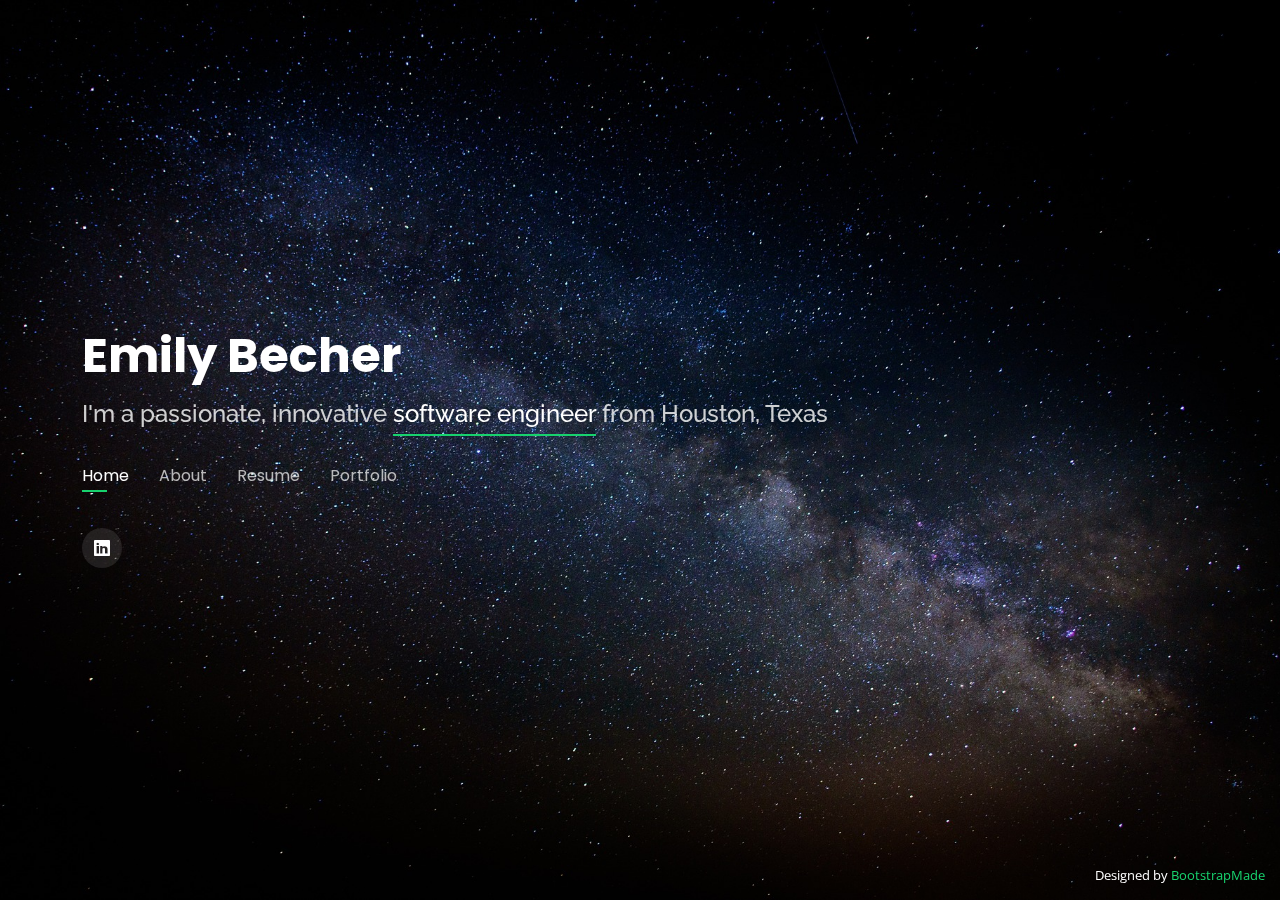
<file: index.html>
<!DOCTYPE html>
<html lang="en">

<head>
  <meta charset="utf-8">
  <meta content="width=device-width, initial-scale=1.0" name="viewport">

  <title>Personal Bootstrap Template</title>
  <meta content="" name="description">
  <meta content="" name="keywords">

  <!-- Favicons -->
  <link href="assets/img/favicon.png" rel="icon">
  <link href="assets/img/apple-touch-icon.png" rel="apple-touch-icon">

  <!-- Google Fonts -->
  <link
    href="https://fonts.googleapis.com/css?family=Open+Sans:300,300i,400,400i,600,600i,700,700i|Raleway:300,300i,400,400i,500,500i,600,600i,700,700i|Poppins:300,300i,400,400i,500,500i,600,600i,700,700i"
    rel="stylesheet">

  <!-- Vendor CSS Files -->
  <link href="assets/vendor/bootstrap/css/bootstrap.min.css" rel="stylesheet">
  <link href="assets/vendor/bootstrap-icons/bootstrap-icons.css" rel="stylesheet">
  <link href="assets/vendor/boxicons/css/boxicons.min.css" rel="stylesheet">
  <link href="assets/vendor/glightbox/css/glightbox.min.css" rel="stylesheet">
  <link href="assets/vendor/remixicon/remixicon.css" rel="stylesheet">
  <link href="assets/vendor/swiper/swiper-bundle.min.css" rel="stylesheet">

  <!-- Template Main CSS File -->
  <link href="assets/css/style.css" rel="stylesheet">

  <!-- =======================================================
  * Template Name: Personal
  * Updated: Jul 27 2023 with Bootstrap v5.3.1
  * Template URL: https://bootstrapmade.com/personal-free-resume-bootstrap-template/
  * Author: BootstrapMade.com
  * License: https://bootstrapmade.com/license/
  ======================================================== -->
</head>

<body>

  <!-- ======= Header ======= -->
  <header id="header">
    <div class="container">

      <h1><a href="index.html">Emily Becher</a></h1>
      <!-- Uncomment below if you prefer to use an image logo -->
      <!-- <a href="index.html" class="mr-auto"><img src="assets/img/logo.png" alt="" class="img-fluid"></a> -->
      <h2>I'm a passionate, innovative <span>software engineer</span> from Houston, Texas</h2>

      <nav id="navbar" class="navbar">
        <ul>
          <li><a class="nav-link active" href="#header">Home</a></li>
          <li><a class="nav-link" href="#about">About</a></li>
          <li><a class="nav-link" href="#resume">Resume</a></li>
          <li><a class="nav-link" href="#portfolio">Portfolio</a></li>
          <!-- <li><a class="nav-link" href="#contact">Contact</a></li> -->
        </ul>
        <i class="bi bi-list mobile-nav-toggle"></i>
      </nav><!-- .navbar -->

      <div class="social-links">
        <!-- <a href="#" class="twitter"><i class="bi bi-twitter"></i></a>
        <a href="#" class="facebook"><i class="bi bi-facebook"></i></a>
        <a href="#" class="instagram"><i class="bi bi-instagram"></i></a> -->
        <a href="https://www.linkedin.com/in/emily-becher-rn-jd-llm-6649b134/" class="linkedin"><i
            class="bi bi-linkedin"></i></a>
      </div>

    </div>
  </header><!-- End Header -->

  <!-- ======= About Section ======= -->
  <section id="about" class="about">

    <!-- ======= About Me ======= -->
    <div class="about-me container">

      <div class="section-title">
        <h2>About</h2>
        <p>Learn more about me</p>
      </div>

      <div class="row">
        <div class="col-lg-4" data-aos="fade-right">
          <img src="assets/img/me.jpg" class="img-fluid" alt="">
        </div>
        <div class="col-lg-8 pt-4 pt-lg-0 content" data-aos="fade-left">
          <h3> Java &amp; Python programmer, web developer, artificial intelligence engineer</h3>
          <!-- <p class="fst-italic">
            Dedicated professional with an unwavering committment to qualify and innovation.
          </p>
          <div class="row">
            <div class="col-lg-6">
              <ul>
                <li><i class="bi bi-chevron-right"></i> <strong>Birthday:</strong> <span>September 6</span></li>
                <li><i class="bi bi-chevron-right"></i> <strong>City:</strong> <span>Houston, TX USA</span></li>
              </ul>
            </div>
            <div class="col-lg-6">
              <ul>
                <li><i class="bi bi-chevron-right"></i> <strong>Degree:</strong> <span>Bachelor in Computer
                    Science</span></li>
                <li><i class="bi bi-chevron-right"></i> <strong>Email:</strong> <span>emilybecherrn@yahoo.com</span>
                </li>

              </ul>
            </div>
          </div> -->
          <p class="fst-italic">
          <ul>
            <li>Proficient in multiple programming languages, including Java, Python, JavaScript, HTML, CSS, SQL, C++.
            </li>

            <li>Experienced in full stack web development utilizing HTML, CSS, JavaScript, Node.js, Express.js, Mongoose
              and MongoDB.</li>

            <li>Knowledgeable in artificial intelligence engineering, machine learning, supervised and unsupervised deep
              learning/neural networks.</li>

            <li>Amazon Web Services Cloud proficient</li>

            <li>Valid secret security clearance </li> </u>

            </p>
        </div>
      </div>

    </div><!-- End About Me -->






  </section><!-- End About Section -->

  <!-- ======= Resume Section ======= -->
  <section id="resume" class="resume">
    <div class="container">

      <div class="section-title">
        <h2>Resume</h2>
        <p>Check My Resume</p>
      </div>

      <div class="row">
        <div class="col-lg-6">
          <h3 class="resume-title">Sumary</h3>
          <div class="resume-item pb-0">
            <h4>Emily Becher</h4>
            <p><em> I am embarking on a new journey as a software engineer. I aspire to combine my expertise and passion
                in these exciting field.</em></p>
            <p>
            <ul>
              <li>Houston, Texas, United States</li>
              <li>(214) 235-7163</li>
              <li>emilybecherrn@yahoo.com</li>
            </ul>
            </p>
          </div>

          <h3 class="resume-title">Education</h3>
          <div class="resume-item">
            <h4>Bachelor of Computer Science</h4>
            <h5>2021 - 2023</h5>
            <p><em>Western Governors Univerity, Millcreek, UT</em></p>
            <p> </p>
          </div>
          <div class="resume-item">
            <h4>Juris Doctor</h4>
            <h5>2016 - 2019</h5>
            <p><em>University of Houston Law Center, Houston, TX</em></p>
            <p></p>
          </div>
          <div class="resume-item">
            <h4> Master of Science (M.S) Family Nurse Practitioner</h4>
            <h5>2008 - 2012</h5>
            <p><em>University of Texas at Arlington, Arlington, TX</em></p>
            <p></p>
          </div>
        </div>
        <div class="col-lg-6">
          <h3 class="resume-title">Professional Experience</h3>
          <div class="resume-item">
            <h4>Family Nurse Practitioner</h4>
            <h4>Physician's Resources, Inc</h4>
            <h5>2016 - Present</h5>
            <p><em>Houston, TX </em></p>
            <p>
            <ul>
              <li> Provide comprehensive primary healthcare to patients of all ages, including assessment, diagnosis,
                treatment and management of minor ailments and chronic diseases</li>
              <li>Perform physical examinations, order and interpret diagnostic tests, and develop personalized care
                plans based on the patients' health needs and goals. </li>
              <li>Prescribe medications, therapies, and interventions, while promoting preventive care and patient
                education to improve overall health outcomes</li>

            </ul>
            </p>
          </div>
          <div class="resume-item">
            <h4>Attorney</h4>
            <h4>Luccia-Evans, LLC</h4>
            <h5>2020 - 2022</h5>
            <p><em>Houston, TX</em></p>
            <p>
            <ul>
              <li>Provide legal representation and defense to physicians, hospitals, and allied health personnel in
                medical malpractice litigation, ensuring their rights and interests are protected.</li>
              <li>Responsiblities include filing and responding to discovery, composing court motions, drafting case
                summaries and deposing witnesses</li>

            </ul>
            </p>
          </div>
        </div>
      </div>

    </div>
  </section>



  <!-- ======= Portfolio Section ======= -->
  <section id="portfolio" class="portfolio">
    <div class="container">

      <div class="section-title">
        <h2>Portfolio</h2>
        <p>My Works</p>
      </div>

      <div class="row portfolio-container">

        <div class="col-lg-4 col-md-6 portfolio-item filter-app">
          <div class="portfolio-wrap">
            <img src="assets/img/portfolio/portfolio-1.jpg" class="img-fluid" style="max-height: 100%" alt="">
            <div class="portfolio-info">
              <h4>Java</h4>
              <p>Java application that provides for appointment scheduling and updates,
                categorizing appointments by type for efficient organization.
                Additionally, it handles different time zones, coordinating across regions.</p>
              <a href="https://github.com/EmilyB78/Java-appointment-scheduling-application.git"
                class="icon-link d-inline-flex align-items-center">
                github</a>
            </div>
          </div>
        </div>

        <div class="col-lg-4 col-md-6 portfolio-item filter-web">
          <div class="portfolio-wrap">
            <img src="assets/img/portfolio/portfolio-2.jpg" class="img-fluid" style="max-height: 100%" alt="">

            <div class="portfolio-info">
              <h4>Python</h4>
              <p>Python application that employs machine learning algorithms to accurately
                diagnose patients with congestive heart failure.</p>
              <a href="https://github.com/EmilyB78/PythonMLApp/" class="icon-link d-inline-flex align-items-center">
                github</a>
            </div>
          </div>
        </div>

        <div class="col-lg-4 col-md-6 portfolio-item filter-app">
          <div class="portfolio-wrap">
            <img src="assets/img/portfolio/portfolio-3.jpg" class="img-fluid" style="max-height: 100%" alt="">

            <div class="portfolio-info">
              <h4>Data Analysis</h4>
              <p>Data analysis on Titanic survivors explores survival rates, passenger demographics
                and correlations between various attributes. Utilization of pandas, numpy, and matplotlib class.</p>
              <a href="https://github.com/EmilyB78/Titanic-Data-Analysis.git"
                class="icon-link d-inline-flex align-items-center">
                github</a>
              <div class="portfolio-links">
                <!-- <a href="assets/img/portfolio/portfolio-3.jpg" data-gallery="portfolioGallery" class="portfolio-lightbox" title="Data Analysis"><i class="bx bx-plus"></i></a>
                <a href="portfolio-details.html" data-gallery="portfolioDetailsGallery" data-glightbox="type: external" class="portfolio-details-lightbox" title="Portfolio Details"><i class="bx bx-link"></i></a>
              </div> -->
              </div>
            </div>
          </div>
        </div>

        <div class="col-lg-4 col-md-6 portfolio-item filter-app">
          <div class="portfolio-wrap">
            <img src="assets/img/portfolio/portfolio-4.jpg" class="img-fluid" style="max-height: 100%" alt="">
            <div class="portfolio-info">
              <h4>Convolutional Neural Network</h4>
              <p>Deep learning using numpy, keras, and tensorflow to create an application able to recognize images.
              </p>
              <a href="https://github.com/EmilyB78/Deep-Learning-Neural-Network.git"
                class="icon-link d-inline-flex align-items-center">
                github</a>
              <div class="portfolio-links">
                <!-- <a href="assets/img/portfolio/portfolio-4.jpg" data-gallery="portfolioGallery" class="portfolio-lightbox" title="Card 2"><i class="bx bx-plus"></i></a>
              <a href="portfolio-details.html" data-gallery="portfolioDetailsGallery" data-glightbox="type: external" class="portfolio-details-lightbox" title="Portfolio Details"><i class="bx bx-link"></i></a>
            </div>  -->
              </div>
            </div>
          </div>
        </div>


        <div class="col-lg-4 col-md-6 portfolio-item filter-web">
          <div class="portfolio-wrap">
            <img src="assets/img/portfolio/portfolio-5.jpg" class="img-fluid" alt="">
            <div class="portfolio-info">
              <h4>Nature Tour Website</h4>
              <p>Full stack e-commerce website built using Node.js, Express.js, MongoDB and Mongoose.
                (in progress)</p>
              <a href="https://github.com/EmilyB78/Node.js-Full-Stack-e-commerce-website.git"
                class="icon-link d-inline-flex align-items-center">
                github</a>
              <div class="portfolio-links">
              </div>
            </div>
          </div>
        </div>
      </div>
    </div>
  </section><!-- End Portfolio Section -->

  <!-- ======= Contact Section ======= -->
  <section id="contact" class="contact">
    <div class="container">

      <div class="section-title">
        <h2>Contact</h2>
        <p>Contact Me</p>
      </div>

      <div class="row mt-2">

        <div class="col-md-6 d-flex align-items-stretch">
          <div class="info-box">
            <i class="bx bx-map"></i>
            <h3>My Address</h3>
            <p>4300 Dunlavy Street, Houston, TX 77006</p>
          </div>
        </div>

        <div class="col-md-6 mt-4 mt-md-0 d-flex align-items-stretch">
          <div class="info-box">
            <i class="bx bx-share-alt"></i>
            <h3>Social Profiles</h3>
            <div class="social-links">
              <!-- <a href="#" class="twitter"><i class="bi bi-twitter"></i></a>
              <a href="#" class="facebook"><i class="bi bi-facebook"></i></a>
              <a href="#" class="instagram"><i class="bi bi-instagram"></i></a>
              <a href="#" class="google-plus"><i class="bi bi-skype"></i></a> -->
              <a href="https://www.linkedin.com/in/emily-becher-rn-jd-llm-6649b134/" class="linkedin"><i
                  class="bi bi-linkedin"></i></a>
            </div>
          </div>
        </div>

        <div class="col-md-6 mt-4 d-flex align-items-stretch">
          <div class="info-box">
            <i class="bx bx-envelope"></i>
            <h3>Email Me</h3>
            <p>emilybecherrn@yahoo.com</p>
          </div>
        </div>

      </div>
  </section><!-- End Contact Section -->

  <div class="credits">
    <!-- All the links in the footer should remain intact. -->
    <!-- You can delete the links only if you purchased the pro version. -->
    <!-- Licensing information: https://bootstrapmade.com/license/ -->
    <!-- Purchase the pro version with working PHP/AJAX contact form: https://bootstrapmade.com/personal-free-resume-bootstrap-template/ -->
    Designed by <a href="https://bootstrapmade.com/">BootstrapMade</a>
  </div>

  <!-- Vendor JS Files -->
  <script src="assets/vendor/purecounter/purecounter_vanilla.js"></script>
  <script src="assets/vendor/bootstrap/js/bootstrap.bundle.min.js"></script>
  <script src="assets/vendor/glightbox/js/glightbox.min.js"></script>
  <script src="assets/vendor/isotope-layout/isotope.pkgd.min.js"></script>
  <script src="assets/vendor/swiper/swiper-bundle.min.js"></script>
  <script src="assets/vendor/waypoints/noframework.waypoints.js"></script>
  <script src="assets/vendor/php-email-form/validate.js"></script>

  <!-- Template Main JS File -->
  <script src="assets/js/main.js"></script>

</body>

</html>
</file>
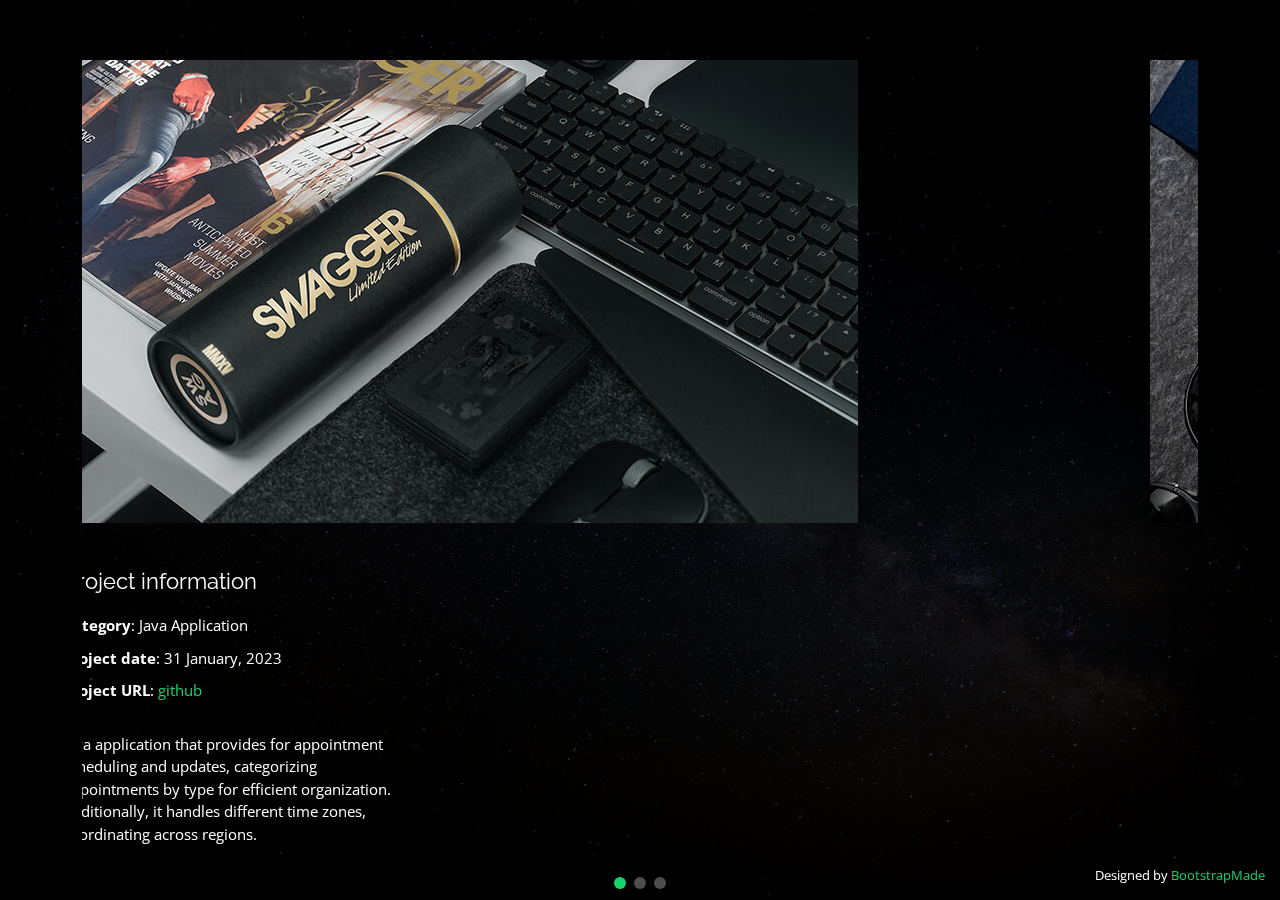
<file: portfolio-details.html>
<!DOCTYPE html>
<html lang="en">

<head>
  <meta charset="utf-8">
  <meta content="width=device-width, initial-scale=1.0" name="viewport">

  <title>Portfolio Details - Personal Bootstrap Template</title>
  <meta content="" name="description">
  <meta content="" name="keywords">

  <!-- Favicons -->
  <link href="assets/img/favicon.png" rel="icon">
  <link href="assets/img/apple-touch-icon.png" rel="apple-touch-icon">

  <!-- Google Fonts -->
  <link href="https://fonts.googleapis.com/css?family=Open+Sans:300,300i,400,400i,600,600i,700,700i|Raleway:300,300i,400,400i,500,500i,600,600i,700,700i|Poppins:300,300i,400,400i,500,500i,600,600i,700,700i" rel="stylesheet">

  <!-- Vendor CSS Files -->
  <link href="assets/vendor/bootstrap/css/bootstrap.min.css" rel="stylesheet">
  <link href="assets/vendor/bootstrap-icons/bootstrap-icons.css" rel="stylesheet">
  <link href="assets/vendor/boxicons/css/boxicons.min.css" rel="stylesheet">
  <link href="assets/vendor/glightbox/css/glightbox.min.css" rel="stylesheet">
  <link href="assets/vendor/remixicon/remixicon.css" rel="stylesheet">
  <link href="assets/vendor/swiper/swiper-bundle.min.css" rel="stylesheet">

  <!-- Template Main CSS File -->
  <link href="assets/css/style.css" rel="stylesheet">

  <!-- =======================================================
  * Template Name: Personal
  * Updated: Jul 27 2023 with Bootstrap v5.3.1
  * Template URL: https://bootstrapmade.com/personal-free-resume-bootstrap-template/
  * Author: BootstrapMade.com
  * License: https://bootstrapmade.com/license/
  ======================================================== -->
</head>

<body>

  <main id="main">

    <!-- ======= Portfolio Details ======= -->
    <div id="portfolio-details" class="portfolio-details">
      <div class="container">

        <div>

          <div>
            <!-- <h2 class="portfolio-title">This is an example of portfolio detail</h2> -->

            <div class="portfolio-details-slider swiper">
              <div class="swiper-wrapper">

                <div class="swiper-slide row">
                  <div class = "col-lg-8"><img src="assets/img/portfolio/portfolio-details-1.jpg" alt=""></div>
                  
                  <div class="col-lg-4 portfolio-info bx-pull-right">
                    <h3>Project information</h3>
                    <ul>
                      <li><strong>Category</strong>: Java Application</li>
                      <!-- <li><strong>Client</strong>: ASU Company</li> -->
                      <li><strong>Project date</strong>: 31 January, 2023</li>
                      <li><strong>Project URL</strong>: <a href="https://github.com/EmilyB78/Appointment-Scheduling-Program-JAVA-.git">github</a></li>
                    </ul>
        
                    <p>
                      Java application that provides for appointment scheduling and updates,
                        categorizing appointments by type for efficient organization.
                        Additionally, it handles different time zones, coordinating across regions.
                    </p>
                  </div>
                </div>

                <div class="swiper-slide row">
                  <div class = "col-lg-8"><img src="assets/img/portfolio/portfolio-details-2.jpg" alt=""></div>
                  
                  <div class="col-lg-4 portfolio-info">
                    <h3>Project information</h3>
                    <ul>
                      <li><strong>Category</strong>: Java Application</li>
                      <!-- <li><strong>Client</strong>: ASU Company</li> -->
                      <li><strong>Project date</strong>: 31 January, 2023</li>
                      <li><strong>Project URL</strong>: <a href="https://github.com/EmilyB78/Appointment-Scheduling-Program-JAVA-.git">github</a></li>
                    </ul>
        
                    <p>
                      Java application that provides for appointment scheduling and updates,
                        categorizing appointments by type for efficient organization.
                        Additionally, it handles different time zones, coordinating across regions.
                    </p>
                  </div>
                </div>

                <div class="swiper-slide row">
                  <div class = "col-lg-8"><img src="assets/img/portfolio/portfolio-details-3.jpg" alt=""></div>
                  
                  <div class="col-lg-4 portfolio-info">
                    <h3>Project information</h3>
                    <ul>
                      <li><strong>Category</strong>: Java Application</li>
                      <!-- <li><strong>Client</strong>: ASU Company</li> -->
                      <li><strong>Project date</strong>: 31 January, 2023</li>
                      <li><strong>Project URL</strong>: <a href="https://github.com/EmilyB78/Appointment-Scheduling-Program-JAVA-.git">github</a></li>
                    </ul>
        
                    <p>
                      Java application that provides for appointment scheduling and updates,
                        categorizing appointments by type for efficient organization.
                        Additionally, it handles different time zones, coordinating across regions.
                    </p>
                  </div>
                </div>

                
              </div>
              <div class="swiper-pagination"></div>
            </div>

          </div>

          <!-- <div class="col-lg-4 portfolio-info">
            <h3>Project information</h3>
            <ul>
              <li><strong>Category</strong>: Java Application</li>
              <!- <li><strong>Client</strong>: ASU Company</li> -->
              <!-- <li><strong>Project date</strong>: 31 January, 2023</li>
              <li><strong>Project URL</strong>: <a href="https://github.com/EmilyB78/Appointment-Scheduling-Program-JAVA-.git">github</a></li>
            </ul>

            <p>
              Java application that provides for appointment scheduling and updates,
                categorizing appointments by type for efficient organization.
                Additionally, it handles different time zones, coordinating across regions.
            </p>
          </div> --> 

        </div>

      </div>
    </div><!-- End Portfolio Details -->

  </main><!-- End #main -->

  <div class="credits">
    <!-- All the links in the footer should remain intact. -->
    <!-- You can delete the links only if you purchased the pro version. -->
    <!-- Licensing information: https://bootstrapmade.com/license/ -->
    <!-- Purchase the pro version with working PHP/AJAX contact form: https://bootstrapmade.com/personal-free-resume-bootstrap-template/ -->
    Designed by <a href="https://bootstrapmade.com/">BootstrapMade</a>
  </div>

  <!-- Vendor JS Files -->
  <script src="assets/vendor/purecounter/purecounter_vanilla.js"></script>
  <script src="assets/vendor/bootstrap/js/bootstrap.bundle.min.js"></script>
  <script src="assets/vendor/glightbox/js/glightbox.min.js"></script>
  <script src="assets/vendor/isotope-layout/isotope.pkgd.min.js"></script>
  <script src="assets/vendor/swiper/swiper-bundle.min.js"></script>
  <script src="assets/vendor/waypoints/noframework.waypoints.js"></script>
  <script src="assets/vendor/php-email-form/validate.js"></script>

  <!-- Template Main JS File -->
  <script src="assets/js/main.js"></script>

</body>

</html>
</file>
<file: assets/css/style.css>
/**
* Template Name: Personal
* Updated: Jul 27 2023 with Bootstrap v5.3.1
* Template URL: https://bootstrapmade.com/personal-free-resume-bootstrap-template/
* Author: BootstrapMade.com
* License: https://bootstrapmade.com/license/
*/

/*--------------------------------------------------------------
# General
--------------------------------------------------------------*/
body {
  font-family: "Open Sans", sans-serif;
  background-color: #040404;
  color: #fff;
  position: relative;
  background: transparent;
}

body::before {
  content: "";
  position: fixed;
  background: #040404 url("../img/bg.jpg") top right no-repeat;
  background-size: cover;
  left: 0;
  right: 0;
  top: 0;
  height: 100vh;
  z-index: -1;
}

@media (min-width: 1024px) {
  body::before {
    background-attachment: fixed;
  }
}

a {
  color: #18d26e;
  text-decoration: none;
}

a:hover {
  color: #35e888;
  text-decoration: none;
}

h1,
h2,
h3,
h4,
h5,
h6 {
  font-family: "Raleway", sans-serif;
}

/*--------------------------------------------------------------
# Header
--------------------------------------------------------------*/
#header {
  transition: ease-in-out 0.3s;
  position: relative;
  height: 100vh;
  display: flex;
  align-items: center;
  z-index: 997;
  overflow-y: auto;
}

#header * {
  transition: ease-in-out 0.3s;
}

#header h1 {
  font-size: 48px;
  margin: 0;
  padding: 0;
  line-height: 1;
  font-weight: 700;
  font-family: "Poppins", sans-serif;
}

#header h1 a,
#header h1 a:hover {
  color: #fff;
  line-height: 1;
  display: inline-block;
}

#header h2 {
  font-size: 24px;
  margin-top: 20px;
  color: rgba(255, 255, 255, 0.8);
}

#header h2 span {
  color: #fff;
  border-bottom: 2px solid #18d26e;
  padding-bottom: 6px;
}

#header img {
  padding: 0;
  margin: 0;
}

#header .social-links {
  margin-top: 40px;
  display: flex;
}

#header .social-links a {
  font-size: 16px;
  display: flex;
  justify-content: center;
  align-items: center;
  background: rgba(255, 255, 255, 0.1);
  color: #fff;
  line-height: 1;
  margin-right: 8px;
  border-radius: 50%;
  width: 40px;
  height: 40px;
}

#header .social-links a:hover {
  background: #18d26e;
}

@media (max-width: 992px) {
  #header h1 {
    font-size: 36px;
  }

  #header h2 {
    font-size: 20px;
    line-height: 30px;
  }

  #header .social-links {
    margin-top: 15px;
  }

  #header .container {
    display: flex;
    flex-direction: column;
    align-items: center;
  }
}

/* Header Top */
#header.header-top {
  height: 80px;
  position: fixed;
  left: 0;
  top: 0;
  right: 0;
  background: rgba(0, 0, 0, 0.9);
}

#header.header-top .social-links,
#header.header-top h2 {
  display: none;
}

#header.header-top h1 {
  margin-right: auto;
  font-size: 36px;
}

#header.header-top img {
  max-height: 60px;
  margin-right: 20px !important;
}

#header.header-top .container {
  display: flex;
  align-items: center;
}

#header.header-top .navbar {
  margin: 0;
}

@media (max-width: 768px) {
  #header.header-top {
    height: 60px;
  }

  #header.header-top h1 {
    font-size: 26px;
  }
}

/*--------------------------------------------------------------
# Navigation Menu
--------------------------------------------------------------*/
/**
* Desktop Navigation 
*/
.navbar {
  padding: 0;
  margin-top: 35px;
}

.navbar ul {
  margin: 0;
  padding: 0;
  display: flex;
  list-style: none;
  align-items: center;
}

.navbar li {
  position: relative;
}

.navbar li+li {
  margin-left: 30px;
}

.navbar a,
.navbar a:focus {
  display: flex;
  align-items: center;
  justify-content: space-between;
  padding: 0;
  font-family: "Poppins", sans-serif;
  font-size: 16px;
  font-weight: 400;
  color: rgba(255, 255, 255, 0.7);
  white-space: nowrap;
  transition: 0.3s;
}

.navbar a i,
.navbar a:focus i {
  font-size: 12px;
  line-height: 0;
  margin-left: 5px;
}

.navbar a:before {
  content: "";
  position: absolute;
  width: 0;
  height: 2px;
  bottom: -4px;
  left: 0;
  background-color: #18d26e;
  visibility: hidden;
  width: 0px;
  transition: all 0.3s ease-in-out 0s;
}

.navbar a:hover:before,
.navbar li:hover>a:before,
.navbar .active:before {
  visibility: visible;
  width: 25px;
}

.navbar a:hover,
.navbar .active,
.navbar .active:focus,
.navbar li:hover>a {
  color: #fff;
}

/**
* Mobile Navigation 
*/
.mobile-nav-toggle {
  color: #fff;
  font-size: 28px;
  cursor: pointer;
  display: none;
  line-height: 0;
  transition: 0.5s;
  position: fixed;
  right: 15px;
  top: 15px;
}

@media (max-width: 991px) {
  .mobile-nav-toggle {
    display: block;
  }

  .navbar ul {
    display: none;
  }
}

.navbar-mobile {
  position: fixed;
  overflow: hidden;
  top: 0;
  right: 0;
  left: 0;
  bottom: 0;
  background: rgba(0, 0, 0, 0.9);
  transition: 0.3s;
  z-index: 999;
  margin-top: 0;
}

.navbar-mobile .mobile-nav-toggle {
  position: absolute;
  top: 15px;
  right: 15px;
}

.navbar-mobile ul {
  display: block;
  position: absolute;
  top: 55px;
  right: 15px;
  bottom: 45px;
  left: 15px;
  padding: 10px 0;
  overflow-y: auto;
  transition: 0.3s;
  border: 2px solid rgba(255, 255, 255, 0.2);
}

.navbar-mobile li {
  padding: 12px 20px;
}

.navbar-mobile li+li {
  margin: 0;
}

.navbar-mobile a,
.navbar-mobile a:focus {
  font-size: 16px;
  position: relative;
}

/*--------------------------------------------------------------
# Sections General
--------------------------------------------------------------*/
section {
  overflow: hidden;
  position: absolute;
  width: 100%;
  top: 140px;
  bottom: 100%;
  opacity: 0;
  transition: ease-in-out 0.4s;
  z-index: 2;
}

section.section-show {
  top: 100px;
  bottom: auto;
  opacity: 1;
  padding-bottom: 45px;
}

section .container {
  background: rgba(0, 0, 0, 0.9);
  padding: 30px;
}

@media (max-width: 768px) {
  section {
    top: 120px;
  }

  section.section-show {
    top: 80px;
  }
}

.section-title h2 {
  font-size: 14px;
  font-weight: 500;
  padding: 0;
  line-height: 1px;
  margin: 0 0 20px 0;
  letter-spacing: 2px;
  text-transform: uppercase;
  color: #aaaaaa;
  font-family: "Poppins", sans-serif;
}

.section-title h2::after {
  content: "";
  width: 120px;
  height: 1px;
  display: inline-block;
  background: #4ceb95;
  margin: 4px 10px;
}

.section-title p {
  margin: 0;
  margin: -15px 0 15px 0;
  font-size: 36px;
  font-weight: 700;
  text-transform: uppercase;
  font-family: "Poppins", sans-serif;
  color: #fff;
}

/*--------------------------------------------------------------
# About
--------------------------------------------------------------*/
.about-me .content h3 {
  font-weight: 700;
  font-size: 26px;
  color: #18d26e;
}

.about-me .content ul {
  list-style: none;
  padding: 0;
}

.about-me .content ul li {
  margin-bottom: 20px;
  display: flex;
  align-items: center;
  
}

.about-me .content ul strong {
  margin-right: 10px;
}

.about-me .content ul i {
  font-size: 16px;
  margin-right: 5px;
  color: #18d26e;
  line-height: 0;
}

.about-me .content p:last-child {
  margin-bottom: 0;
}

/*--------------------------------------------------------------
# Counts
--------------------------------------------------------------*/
.counts {
  padding: 70px 0 60px;
}

.counts .count-box {
  padding: 30px 30px 25px 30px;
  width: 100%;
  position: relative;
  text-align: center;
  background: rgba(255, 255, 255, 0.08);
}

.counts .count-box i {
  position: absolute;
  top: -25px;
  left: 50%;
  transform: translateX(-50%);
  font-size: 24px;
  background: rgba(255, 255, 255, 0.1);
  padding: 12px;
  color: #18d26e;
  border-radius: 50px;
  line-height: 0;
}

.counts .count-box span {
  font-size: 36px;
  display: block;
  font-weight: 600;
  color: #fff;
}

.counts .count-box p {
  padding: 0;
  margin: 0;
  font-family: "Raleway", sans-serif;
  font-size: 14px;
}

/*--------------------------------------------------------------
# Skills
--------------------------------------------------------------*/
.skills .progress {
  height: 60px;
  display: block;
  background: none;
  border-radius: 0;
}

.skills .progress .skill {
  padding: 10px 0;
  margin: 0;
  text-transform: uppercase;
  display: block;
  font-weight: 600;
  font-family: "Poppins", sans-serif;
  color: #fff;
}

.skills .progress .skill .val {
  float: right;
  font-style: normal;
}

.skills .progress-bar-wrap {
  background: rgba(255, 255, 255, 0.2);
}

.skills .progress-bar {
  width: 1px;
  height: 10px;
  transition: 0.9s;
  background-color: #18d26e;
}

/*--------------------------------------------------------------
# Interests
--------------------------------------------------------------*/
.interests .icon-box {
  display: flex;
  align-items: center;
  padding: 20px;
  background: rgba(255, 255, 255, 0.08);
  transition: ease-in-out 0.3s;
}

.interests .icon-box i {
  font-size: 32px;
  padding-right: 10px;
  line-height: 1;
}

.interests .icon-box h3 {
  font-weight: 700;
  margin: 0;
  padding: 0;
  line-height: 1;
  font-size: 16px;
  color: #fff;
}

.interests .icon-box:hover {
  background: rgba(255, 255, 255, 0.12);
}

/*--------------------------------------------------------------
# Testimonials
--------------------------------------------------------------*/
.testimonials .testimonials-carousel,
.testimonials .testimonials-slider {
  overflow: hidden;
}

.testimonials .testimonial-item {
  box-sizing: content-box;
  min-height: 320px;
}

.testimonials .testimonial-item .testimonial-img {
  width: 90px;
  border-radius: 50%;
  margin: -40px 0 0 40px;
  position: relative;
  z-index: 2;
  border: 6px solid rgba(255, 255, 255, 0.12);
}

.testimonials .testimonial-item h3 {
  font-size: 18px;
  font-weight: bold;
  margin: 10px 0 5px 45px;
  color: #fff;
}

.testimonials .testimonial-item h4 {
  font-size: 14px;
  color: #999;
  margin: 0 0 0 45px;
}

.testimonials .testimonial-item .quote-icon-left,
.testimonials .testimonial-item .quote-icon-right {
  color: rgba(255, 255, 255, 0.25);
  font-size: 26px;
}

.testimonials .testimonial-item .quote-icon-left {
  display: inline-block;
  left: -5px;
  position: relative;
}

.testimonials .testimonial-item .quote-icon-right {
  display: inline-block;
  right: -5px;
  position: relative;
  top: 10px;
}

.testimonials .testimonial-item p {
  font-style: italic;
  margin: 0 15px 0 15px;
  padding: 20px 20px 60px 20px;
  background: rgba(255, 255, 255, 0.1);
  position: relative;
  border-radius: 6px;
  position: relative;
  z-index: 1;
}

.testimonials .swiper-pagination {
  margin-top: 20px;
  position: relative;
}

.testimonials .swiper-pagination .swiper-pagination-bullet {
  width: 12px;
  height: 12px;
  opacity: 1;
  background-color: rgba(255, 255, 255, 0.3);
}

.testimonials .swiper-pagination .swiper-pagination-bullet-active {
  background-color: #18d26e;
}

/*--------------------------------------------------------------
# Resume
--------------------------------------------------------------*/
.resume .resume-title {
  font-size: 26px;
  font-weight: 700;
  margin-top: 20px;
  margin-bottom: 20px;
  color: #fff;
}

.resume .resume-item {
  padding: 0 0 20px 20px;
  margin-top: -2px;
  border-left: 2px solid rgba(255, 255, 255, 0.2);
  position: relative;
}

.resume .resume-item h4 {
  line-height: 18px;
  font-size: 18px;
  font-weight: 600;
  text-transform: uppercase;
  font-family: "Poppins", sans-serif;
  color: #18d26e;
  margin-bottom: 10px;
}

.resume .resume-item h5 {
  font-size: 16px;
  background: rgba(255, 255, 255, 0.15);
  padding: 5px 15px;
  display: inline-block;
  font-weight: 600;
  margin-bottom: 10px;
}

.resume .resume-item ul {
  padding-left: 20px;
}

.resume .resume-item ul li {
  padding-bottom: 10px;
}

.resume .resume-item:last-child {
  padding-bottom: 0;
}

.resume .resume-item::before {
  content: "";
  position: absolute;
  width: 16px;
  height: 16px;
  border-radius: 50px;
  left: -9px;
  top: 0;
  background: #18d26e;
  border: 2px solid #18d26e;
}

/*--------------------------------------------------------------
# Services
--------------------------------------------------------------*/
.services .icon-box {
  text-align: center;
  background: rgba(204, 204, 204, 0.1);
  padding: 80px 20px;
  transition: all ease-in-out 0.3s;
}

.services .icon-box .icon {
  margin: 0 auto;
  width: 64px;
  height: 64px;
  background: #18d26e;
  border-radius: 5px;
  transition: all 0.3s ease-out 0s;
  display: flex;
  align-items: center;
  justify-content: center;
  margin-bottom: 20px;
  transform-style: preserve-3d;
}

.services .icon-box .icon i {
  color: #fff;
  font-size: 28px;
}

.services .icon-box .icon::before {
  position: absolute;
  content: "";
  left: -8px;
  top: -8px;
  height: 100%;
  width: 100%;
  background: rgba(255, 255, 255, 0.15);
  border-radius: 5px;
  transition: all 0.3s ease-out 0s;
  transform: translateZ(-1px);
}

.services .icon-box h4 {
  font-weight: 700;
  margin-bottom: 15px;
  font-size: 24px;
}

.services .icon-box h4 a {
  color: #fff;
}

.services .icon-box p {
  line-height: 24px;
  font-size: 14px;
  margin-bottom: 0;
}

.services .icon-box:hover {
  background: #18d26e;
  border-color: #18d26e;
}

.services .icon-box:hover .icon {
  background: #fff;
}

.services .icon-box:hover .icon i {
  color: #18d26e;
}

.services .icon-box:hover .icon::before {
  background: #35e888;
}

.services .icon-box:hover h4 a,
.services .icon-box:hover p {
  color: #fff;
}

/*--------------------------------------------------------------
# Portfolio
--------------------------------------------------------------*/
.portfolio .portfolio-item {
  margin-bottom: 30px;
}

.portfolio #portfolio-flters {
  padding: 0;
  margin: 0 auto 15px auto;
  list-style: none;
  text-align: center;
  border-radius: 50px;
  padding: 2px 15px;
}

.portfolio #portfolio-flters li {
  cursor: pointer;
  display: inline-block;
  padding: 8px 16px 10px 16px;
  font-size: 14px;
  font-weight: 600;
  line-height: 1;
  text-transform: uppercase;
  color: #fff;
  background: rgba(255, 255, 255, 0.1);
  margin: 0 3px 10px 3px;
  transition: all 0.3s ease-in-out;
  border-radius: 4px;
}

.portfolio #portfolio-flters li:hover,
.portfolio #portfolio-flters li.filter-active {
  background: #18d26e;
}

.portfolio #portfolio-flters li:last-child {
  margin-right: 0;
}

.portfolio .portfolio-wrap {
  transition: 0.3s;
  position: relative;
  overflow: hidden;
  z-index: 1;
  background: rgba(0, 0, 0, 0.6);
}

.portfolio .portfolio-wrap::before {
  content: "";
  background: rgba(0, 0, 0, 0.6);
  position: absolute;
  left: 30px;
  right: 30px;
  top: 30px;
  bottom: 30px;
  transition: all ease-in-out 0.3s;
  z-index: 2;
  opacity: 0;
}

.portfolio .portfolio-wrap .portfolio-info {
  opacity: 0;
  position: absolute;
  top: 0;
  left: 0;
  right: 0;
  bottom: 0;
  text-align: center;
  z-index: 3;
  transition: all ease-in-out 0.3s;
  display: flex;
  flex-direction: column;
  justify-content: center;
  align-items: center;
}

.portfolio .portfolio-wrap .portfolio-info::before {
  display: block;
  content: "";
  width: 48px;
  height: 48px;
  position: absolute;
  top: 35px;
  left: 35px;
  border-top: 3px solid #fff;
  border-left: 3px solid #fff;
  transition: all 0.5s ease 0s;
  z-index: 9994;
}

.portfolio .portfolio-wrap .portfolio-info::after {
  display: block;
  content: "";
  width: 48px;
  height: 48px;
  position: absolute;
  bottom: 35px;
  right: 35px;
  border-bottom: 3px solid #fff;
  border-right: 3px solid #fff;
  transition: all 0.5s ease 0s;
  z-index: 9994;
}

.portfolio .portfolio-wrap .portfolio-info h4 {
  font-size: 20px;
  color: #fff;
  font-weight: 600; 
}

.portfolio .portfolio-wrap .portfolio-info p {
  color: #ffffff;
  font-size: 14px;
  text-transform: uppercase;
  padding: 0;
  margin: 0;
}

.portfolio .portfolio-wrap .portfolio-links {
  text-align: center;
  z-index: 4;
}

.portfolio .portfolio-wrap .portfolio-links a {
  color: #fff;
  margin: 0 2px;
  font-size: 28px;
  display: inline-block;
  transition: 0.3s;
}

.portfolio .portfolio-wrap .portfolio-links a:hover {
  color: #63eda3;
}

.portfolio .portfolio-wrap:hover::before {
  top: 0;
  left: 0;
  right: 0;
  bottom: 0;
  opacity: 1;
}

.portfolio .portfolio-wrap:hover .portfolio-info {
  opacity: 1;
}

.portfolio .portfolio-wrap:hover .portfolio-info::before {
  top: 15px;
  left: 15px;
}

.portfolio .portfolio-wrap:hover .portfolio-info::after {
  bottom: 15px;
  right: 15px;
}

/*--------------------------------------------------------------
# Portfolio Details
--------------------------------------------------------------*/
.portfolio-details {
  padding-top: 40px;
  background: rgba(0, 0, 0, 0.8);
  position: fixed;
  left: 0;
  right: 0;
  top: 0;
  bottom: 0;
  overflow-y: auto;
}

.portfolio-details .container {
  padding-top: 20px;
  padding-bottom: 40px;
}

.portfolio-details .portfolio-title {
  font-size: 26px;
  font-weight: 700;
  margin-bottom: 20px;
}

.portfolio-details .portfolio-info {
  padding-top: 45px;
}

.portfolio-details .portfolio-info h3 {
  font-size: 22px;
  font-weight: 400;
  margin-bottom: 20px;
}

.portfolio-details .portfolio-info ul {
  list-style: none;
  padding: 0;
  font-size: 15px;
}

.portfolio-details .portfolio-info ul li+li {
  margin-top: 10px;
}

.portfolio-details .portfolio-info p {
  font-size: 15px;
  padding: 15px 0 0 0;
}

@media (max-width: 992px) {
  .portfolio-details .portfolio-info {
    padding-top: 20px;
  }
}

.portfolio-details .swiper-pagination {
  margin-top: 20px;
  position: relative;
}

.portfolio-details .swiper-pagination .swiper-pagination-bullet {
  width: 12px;
  height: 12px;
  opacity: 1;
  background-color: rgba(255, 255, 255, 0.3);
}

.portfolio-details .swiper-pagination .swiper-pagination-bullet-active {
  background-color: #18d26e;
}

/*--------------------------------------------------------------
# Contact
--------------------------------------------------------------*/
.contact .info-box {
  color: #444444;
  padding: 20px;
  width: 100%;
  background: rgba(255, 255, 255, 0.08);
}

.contact .info-box i.bx {
  font-size: 24px;
  color: #18d26e;
  border-radius: 50%;
  padding: 14px;
  float: left;
  background: rgba(255, 255, 255, 0.1);
}

.contact .info-box h3 {
  font-size: 20px;
  color: rgba(255, 255, 255, 0.5);
  font-weight: 700;
  margin: 10px 0 8px 68px;
}

.contact .info-box p {
  padding: 0;
  color: #fff;
  line-height: 24px;
  font-size: 14px;
  margin: 0 0 0 68px;
}

.contact .info-box .social-links {
  margin: 5px 0 0 68px;
  display: flex;
}

.contact .info-box .social-links a {
  font-size: 18px;
  display: inline-block;
  color: #fff;
  line-height: 1;
  margin-right: 12px;
  transition: 0.3s;
}

.contact .info-box .social-links a:hover {
  color: #18d26e;
}

.contact .php-email-form {
  padding: 30px;
  background: rgba(255, 255, 255, 0.08);
}

.contact .php-email-form .error-message {
  display: none;
  background: rgba(255, 255, 255, 0.08);
  background: #ed3c0d;
  text-align: left;
  padding: 15px;
  font-weight: 600;
}

.contact .php-email-form .error-message br+br {
  margin-top: 25px;
}

.contact .php-email-form .sent-message {
  display: none;
  background: rgba(255, 255, 255, 0.08);
  background: #18d26e;
  text-align: center;
  padding: 15px;
  font-weight: 600;
}

.contact .php-email-form .loading {
  display: none;
  background: rgba(255, 255, 255, 0.08);
  text-align: center;
  padding: 15px;
}

.contact .php-email-form .loading:before {
  content: "";
  display: inline-block;
  border-radius: 50%;
  width: 24px;
  height: 24px;
  margin: 0 10px -6px 0;
  border: 3px solid #18d26e;
  border-top-color: #eee;
  animation: animate-loading 1s linear infinite;
}

.contact .php-email-form input,
.contact .php-email-form textarea {
  border-radius: 0;
  box-shadow: none;
  font-size: 14px;
  background: rgba(255, 255, 255, 0.08);
  border: 0;
  transition: 0.3s;
  color: #fff;
}

.contact .php-email-form input:focus,
.contact .php-email-form textarea:focus {
  background-color: rgba(255, 255, 255, 0.11);
}

.contact .php-email-form input::-moz-placeholder,
.contact .php-email-form textarea::-moz-placeholder {
  color: rgba(255, 255, 255, 0.3);
  opacity: 1;
}

.contact .php-email-form input::placeholder,
.contact .php-email-form textarea::placeholder {
  color: rgba(255, 255, 255, 0.3);
  opacity: 1;
}

.contact .php-email-form input {
  padding: 10px 15px;
}

.contact .php-email-form textarea {
  padding: 12px 15px;
}

.contact .php-email-form button[type=submit] {
  background: #18d26e;
  border: 0;
  padding: 10px 30px;
  color: #fff;
  transition: 0.4s;
  border-radius: 4px;
}

.contact .php-email-form button[type=submit]:hover {
  background: #15bb62;
}

@keyframes animate-loading {
  0% {
    transform: rotate(0deg);
  }

  100% {
    transform: rotate(360deg);
  }
}

/*--------------------------------------------------------------
# Credits
--------------------------------------------------------------*/
.credits {
  position: fixed;
  right: 0;
  left: 0;
  bottom: 0;
  padding: 15px;
  text-align: right;
  font-size: 13px;
  color: #fff;
  z-index: 999999;
}

@media (max-width: 992px) {
  .credits {
    text-align: center;
    padding: 10px;
    background: rgba(0, 0, 0, 0.8);
  }
}

.credits a {
  color: #18d26e;
  transition: 0.3s;
}

.credits a:hover {
  color: #fff;
}
</file>
